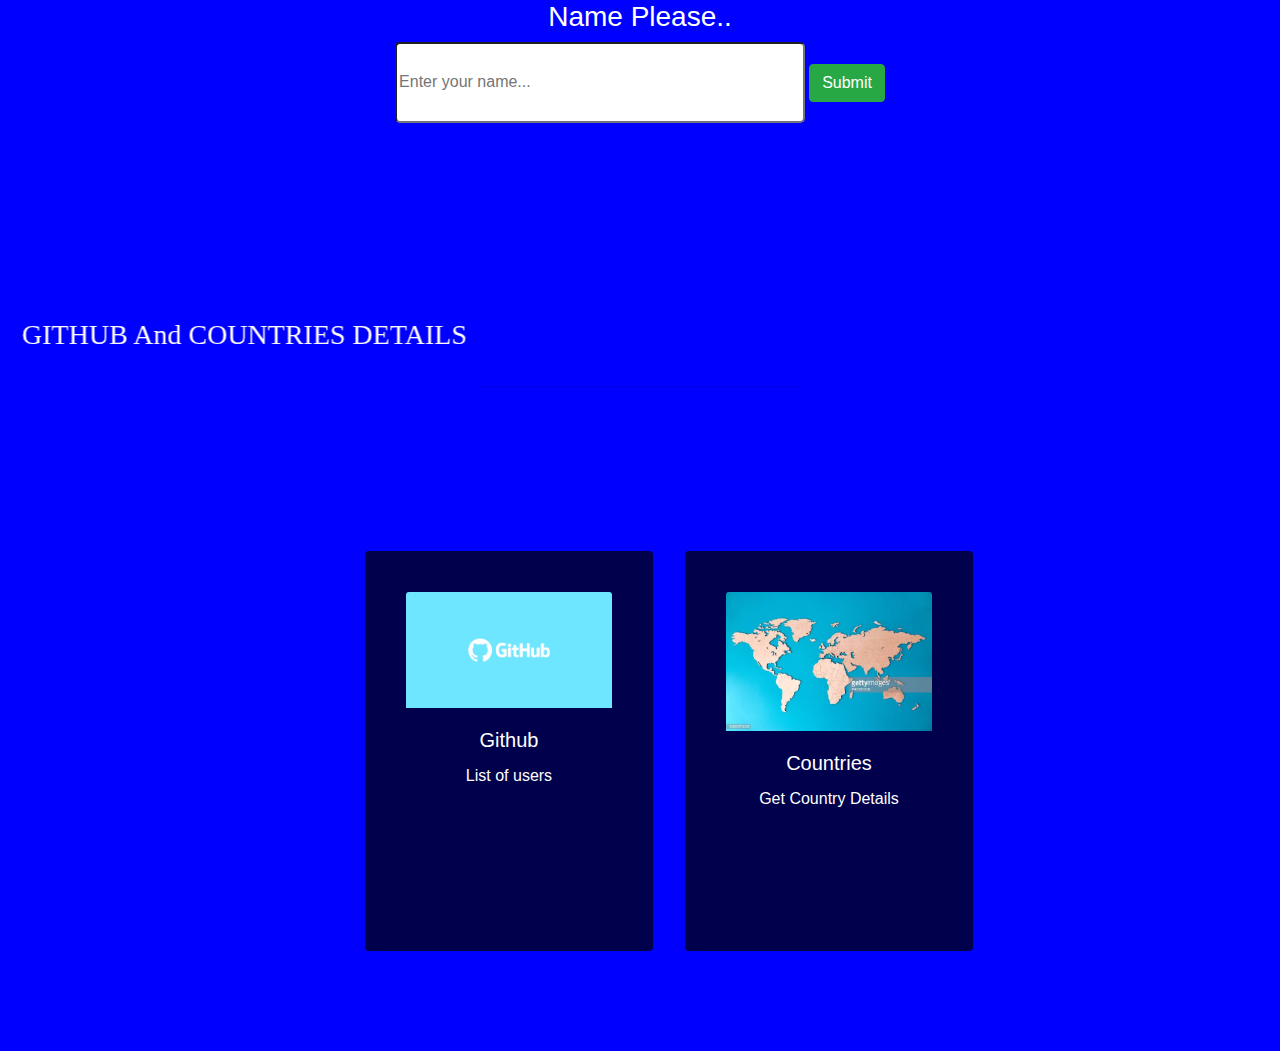
<file: index.html>
<html>
    <head>
        <meta charset="UTF-8">
		<meta name="viewport" content="width=device-width, initial-scale=1,shrink-to-fit=yes">
		<meta http-equiv="X-UA-Compatible" content="ie=edge">
		
        <title>GITHUB & Countries details</title>
        <link rel="stylesheet" href="https://stackpath.bootstrapcdn.com/bootstrap/4.3.1/css/bootstrap.min.css" integrity="sha384-ggOyR0iXCbMQv3Xipma34MD+dH/1fQ784/j6cY/iJTQUOhcWr7x9JvoRxT2MZw1T" crossorigin="anonymous">
        <link rel="stylesheet" href="style.css">
            <script src="https://code.jquery.com/jquery-3.3.1.slim.min.js" integrity="sha384-q8i/X+965DzO0rT7abK41JStQIAqVgRVzpbzo5smXKp4YfRvH+8abtTE1Pi6jizo" crossorigin="anonymous"></script>
        <script src="https://code.jquery.com/jquery-3.1.1.min.js"></script>

    </head>
    <body>
       <center> <div class="container-index">
            <h3 style="color:white">Name Please..</h3>
            <input id="name" placeholder="Enter your name...">
            <button id="subname" class="btn btn-success">Submit</button>
        </div>
           
        

<marquee  class="text-center text-capitalize pt-5" width="100%" direction="right" height="100px" style="font-family: cursive; font-size: 100%; color:white"><h3>GITHUB and COUNTRIES DETAILS</h3></marquee>


        <h4 class="text-center text-capitalize"></h4>
        <hr class="w-25 mx-auto pt-5">
        <div class="container-fluid">
        <div class="row">
        <div class="col-2">

            <div class="card" style="width: 18rem;box-align: center; align-items: center; margin-left: 350px">
                <img src="public/git.jpg" class="card-img-top" >
                <div class="card-body">
                    <h5 class="card-title">Github</h5>
                    <p class="card-text">List of users</p>
                </div>
            </div>
        
        </div>
        <div class="col-2 offset-1">
        <div class="card" style="width: 18rem; margin-left: 350px">
                <img src="public/world.jpg" class="card-img-top">
                <div class="card-body">
                    <h5 class="card-title">Countries</h5>
                    <p class="card-text">Get Country Details</p>
                </div>
            </div>
        </div>
        
    </div>
</div>
    </center>
    </body>
    <script>
    $(document).on("click","#subname",function(){
        console.log($('#name').val());
    if($('#name').val()==""){
                alert("Please enter your name");
    }
    else{
                localStorage.setItem("Name",JSON.stringify($('#name').val()))
        location.replace("app.html");
    }
    })
    </script>
    <script src="https://cdnjs.cloudflare.com/ajax/libs/popper.js/1.14.7/umd/popper.min.js" integrity="sha384-UO2eT0CpHqdSJQ6hJty5KVphtPhzWj9WO1clHTMGa3JDZwrnQq4sF86dIHNDz0W1" crossorigin="anonymous"></script>
    <script src="https://stackpath.bootstrapcdn.com/bootstrap/4.3.1/js/bootstrap.min.js" integrity="sha384-JjSmVgyd0p3pXB1rRibZUAYoIIy6OrQ6VrjIEaFf/nJGzIxFDsf4x0xIM+B07jRM" crossorigin="anonymous"></script>
</html>
</file>
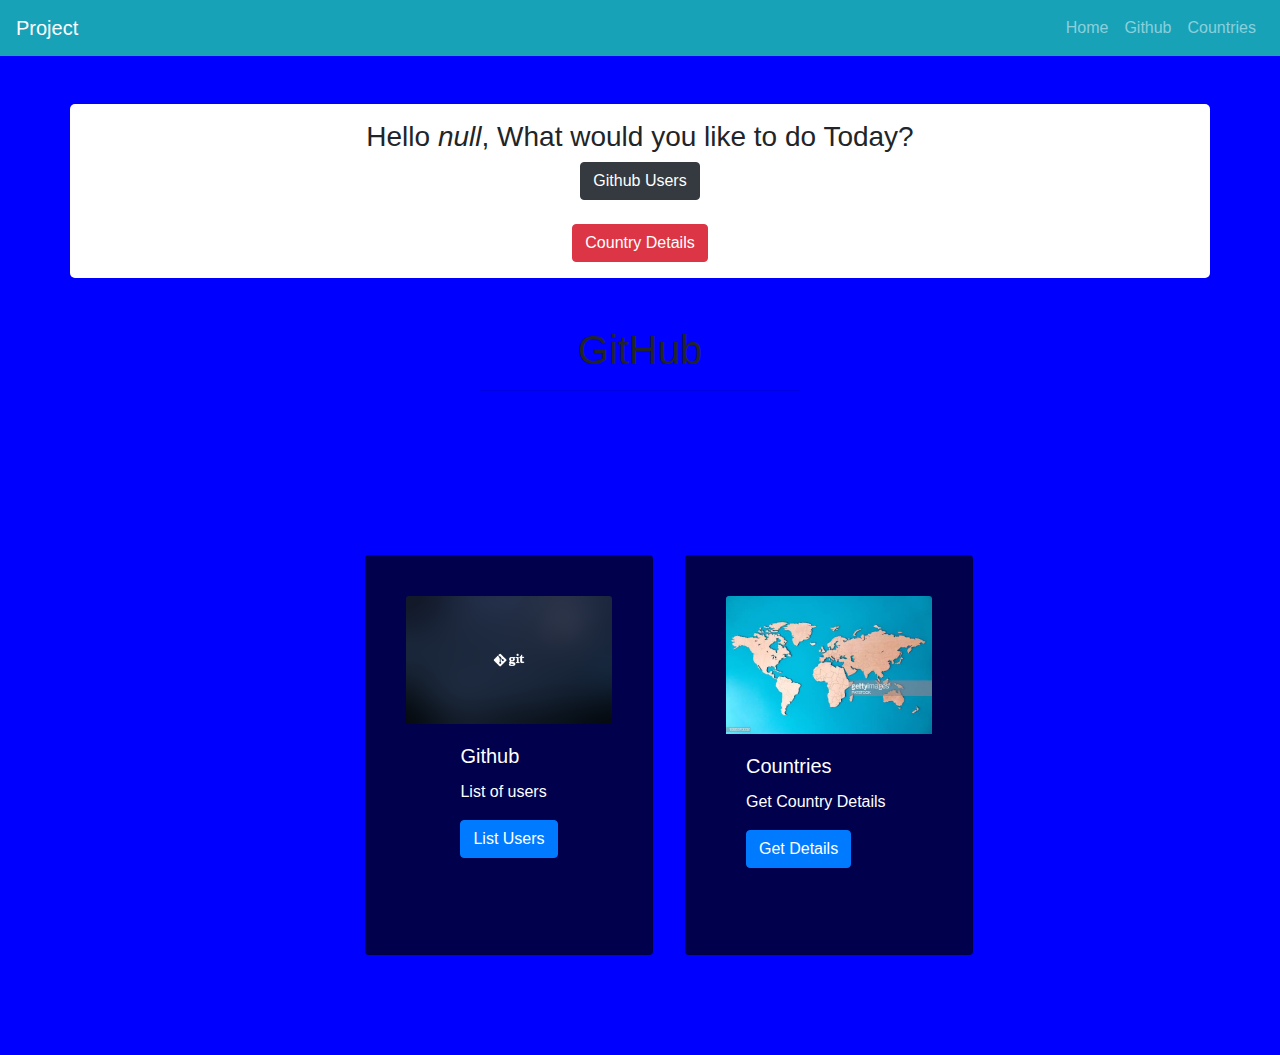
<file: app.html>
<html>
    <head>
        <meta charset="UTF-8">
		<meta name="viewport" content="width=device-width, initial-scale=1,shrink-to-fit=yes">
		<meta http-equiv="X-UA-Compatible" content="ie=edge">
		
        <title>Github Users</title>
        <link rel="stylesheet" href="https://stackpath.bootstrapcdn.com/bootstrap/4.3.1/css/bootstrap.min.css" integrity="sha384-ggOyR0iXCbMQv3Xipma34MD+dH/1fQ784/j6cY/iJTQUOhcWr7x9JvoRxT2MZw1T" crossorigin="anonymous">
        <link rel="stylesheet" href="style.css">
            <script src="https://code.jquery.com/jquery-3.3.1.slim.min.js" integrity="sha384-q8i/X+965DzO0rT7abK41JStQIAqVgRVzpbzo5smXKp4YfRvH+8abtTE1Pi6jizo" crossorigin="anonymous"></script>
        <script src="https://code.jquery.com/jquery-3.1.1.min.js"></script>
    </head>
    <body>
        <nav class="navbar navbar-expand-md bg-info navbar-dark">
            <a class="navbar-brand" href="app.html">Project</a>
            <button class="navbar-toggler" type="button" data-toggle="collapse" data-target="#collapsibleNavbar">
                <span class="navbar-toggler-icon"></span>
            </button>
            <div class="collapse navbar-collapse d-flex justify-content-end" id="collapsibleNavbar">
                <ul class="navbar-nav">
                    <li class="nav-item">
                        <a class="nav-link" href="app.html">Home</a>
                    </li>
                    <li class="nav-item">
                        <a class="nav-link" href="GithubList/app.html">Github</a>
                    </li>
                    <li class="nav-item">
                        <a class="nav-link" href="countries.html"  >Countries</a>
                    </li>
                  
                </ul>
            </div>  
        </nav>
        <br><br>
        <div class="container">
            <div class="modal-body" id="my-body">
               <center><h3 id="details">Hello</h3>
          
            <button class="btn btn-dark" id="gitbtn">Github Users</button><br><br>
            <button class="btn btn-danger" id="counbtn">Country Details</button>   
                </center>
            </div>
             </div>
              
          <h1 class="text-center text-capitalize pt-5">GitHub</h1>
        <hr class="w-25 mx-auto pt-5">
        <div class="container-fluid">
        <div class="row">
        <div class="col-2">
            <div class="card" style="width: 18rem;box-align: center; align-items: center; margin-left: 350px;">
                <img src="public/github.png" class="card-img-top" >
                <div class="card-body">
                    <h5 class="card-title">Github</h5>
                    <p class="card-text">List of users</p>
                    <a href="GithubList/app.html" class="btn btn-primary">List Users</a>
                </div>
            </div>
        </div>
        <div class="col-2 offset-1">
        <div class="card" style="width: 18rem; margin-left: 350px">
                <img src="public/world.jpg" class="card-img-top">
                <div class="card-body">
                    <h5 class="card-title">Countries</h5>
                    <p class="card-text">Get Country Details</p>
                    <a href="countries.html" class="btn btn-primary" >Get Details</a>
                </div>
            </div>
        </div>
      
    </div>
</div>
    
        </div>
    </body>
    <script src="js/script.js">    </script>
    <script src="https://cdnjs.cloudflare.com/ajax/libs/popper.js/1.14.7/umd/popper.min.js" integrity="sha384-UO2eT0CpHqdSJQ6hJty5KVphtPhzWj9WO1clHTMGa3JDZwrnQq4sF86dIHNDz0W1" crossorigin="anonymous"></script>
    <script src="https://stackpath.bootstrapcdn.com/bootstrap/4.3.1/js/bootstrap.min.js" integrity="sha384-JjSmVgyd0p3pXB1rRibZUAYoIIy6OrQ6VrjIEaFf/nJGzIxFDsf4x0xIM+B07jRM" crossorigin="anonymous"></script>
</html>
</file>
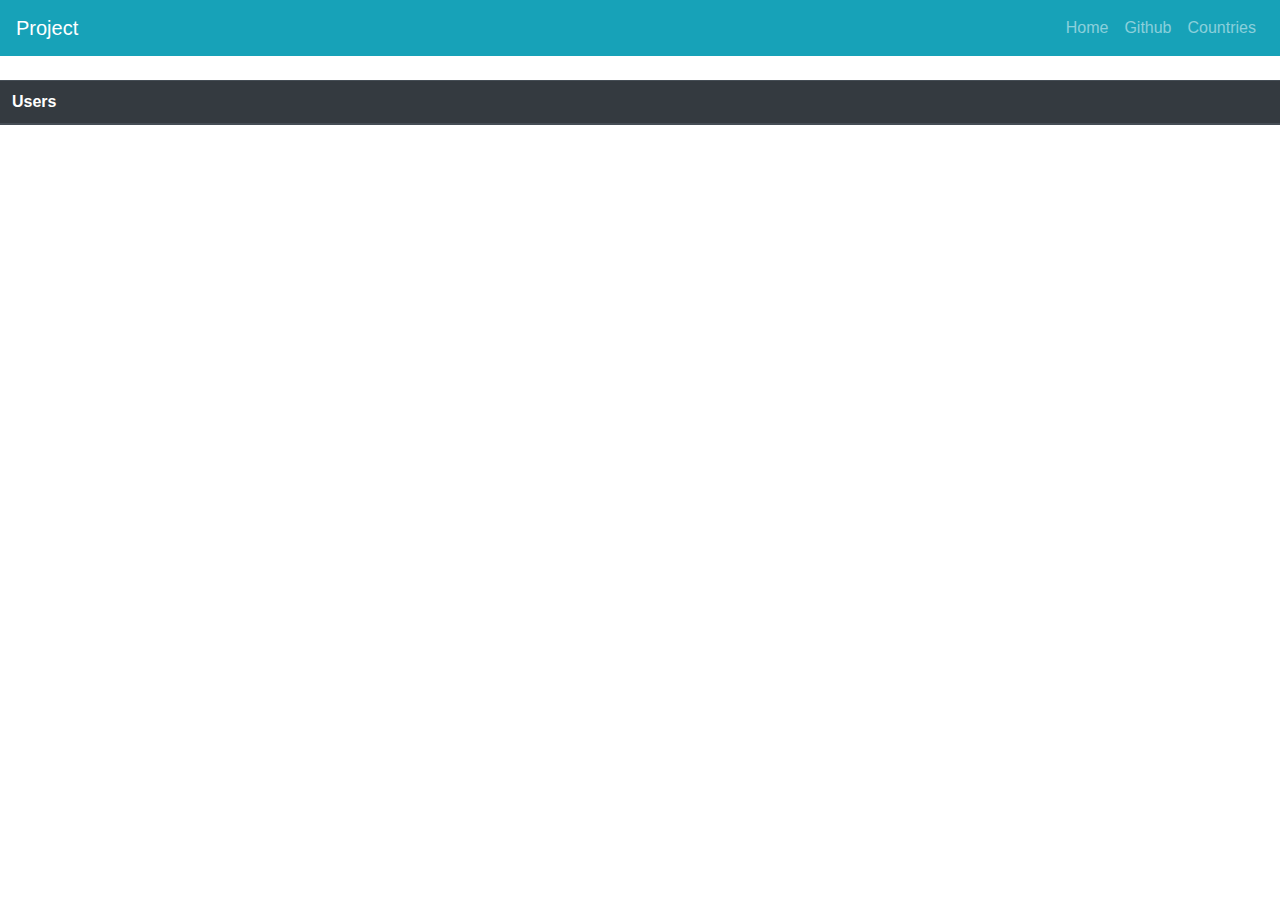
<file: GithubList/app.html>
<html>
    <head>
        <meta charset="UTF-8">
		<meta name="viewport" content="width=device-width, initial-scale=1,shrink-to-fit=yes">
		<meta http-equiv="X-UA-Compatible" content="ie=edge">
		
        <title>Github Users</title>
        <link rel="stylesheet" href="https://stackpath.bootstrapcdn.com/bootstrap/4.3.1/css/bootstrap.min.css" integrity="sha384-ggOyR0iXCbMQv3Xipma34MD+dH/1fQ784/j6cY/iJTQUOhcWr7x9JvoRxT2MZw1T" crossorigin="anonymous">
        <link rel="stylesheet" href="style.css">
    </head>
    <body onload="sendrequest()">
                <nav class="navbar navbar-expand-md bg-info navbar-dark">
                    <a class="navbar-brand" href="app.html">Project</a>
            <button class="navbar-toggler" type="button" data-toggle="collapse" data-target="#collapsibleNavbar">
                <span class="navbar-toggler-icon"></span>
            </button>
            <div class="collapse navbar-collapse d-flex justify-content-end" id="collapsibleNavbar">
                <ul class="navbar-nav">
                    <li class="nav-item">
                        <a class="nav-link" href="../app.html">Home</a>
                    </li>
                    <li class="nav-item">
                        <a class="nav-link" href="app.html">Github</a>
                    </li>
                    <li class="nav-item">
                        <a class="nav-link" href="../countries.html">Countries</a>
                    </li>
                    
                </ul>
            </div>  
        </nav>
        <br>
        <div class="table-responsive">
        <table id="allusers" class="table">
        <thead class="thead-dark">
        <tr>
            <th>Users</th>
        </tr>
        </thead>
        </table>
        </div>
        
        <div class="container">
            <div class="modal fade" id="user-modal" role="dialog">
                <div class="modal-dialog">
                    <div class="modal-content">
                        <div class="modal-header">
                            
                            <h3 class="modal-title" id="user-header"></h3>
                            <button type="button" class="close" style="cursor: pointer"
                                data-dismiss="modal">&times;</button>
                        </div>
                        <div class="modal-body" id="user-body">

                        </div>
                        <div class="modal-footer">
                         <button type="button" id="showfollowers"></ button>
                            <br>
                        <button type="button" id="showfollowing"></button>
                        </div>
                    </div>
                </div>
            </div>
        </div>
        <div class="container">
            <div class="modal fade" id="userfollow" role="dialog">
                <div class="modal-dialog">
                    <div class="modal-content">
                        <div class="modal-header">
                            
                            <h3 class="modal-title" id="userf-header">Followers</h3>
                            <button type="button" class="close" style="cursor: pointer"
                                data-dismiss="modal">&times;</button>
                        </div>
                        <div class="modal-body" id="userf-body">
                           <div class="table-responsive">
                                <table id="tfollowers" class="table table-dark">
                                
                                </table>
                                </div>
                        </div>
                        <div class="modal-footer" id="userf-footer">
                         
                        </div>
                    </div>
                </div>
            </div>
        </div>
        <div class="container">
            <div class="modal fade" id="userfollowing" role="dialog">
                <div class="modal-dialog">
                    <div class="modal-content">
                        <div class="modal-header">
                            
                            <h3 class="modal-title" id="usero-header">Following</h3>
                            <button type="button" class="close" style="cursor: pointer"
                                data-dismiss="modal">&times;</button>
                        </div>
                        <div class="modal-body" id="usero-body">
                            <div class="table-responsive">
                                <table id="tfollowing" class="table table-dark">
                                </table>
                                </div>
                        </div>
                        <div class="modal-footer" id="usero-footer">
                         
                    </div>
                </div>
            </div>
        </div>
        </div>
    </body>
    <script src="https://code.jquery.com/jquery-3.3.1.slim.min.js" integrity="sha384-q8i/X+965DzO0rT7abK41JStQIAqVgRVzpbzo5smXKp4YfRvH+8abtTE1Pi6jizo" crossorigin="anonymous"></script>
    <script src="script.js"></script>
    <script src="https://cdnjs.cloudflare.com/ajax/libs/popper.js/1.14.7/umd/popper.min.js" integrity="sha384-UO2eT0CpHqdSJQ6hJty5KVphtPhzWj9WO1clHTMGa3JDZwrnQq4sF86dIHNDz0W1" crossorigin="anonymous"></script>
    <script src="https://stackpath.bootstrapcdn.com/bootstrap/4.3.1/js/bootstrap.min.js" integrity="sha384-JjSmVgyd0p3pXB1rRibZUAYoIIy6OrQ6VrjIEaFf/nJGzIxFDsf4x0xIM+B07jRM" crossorigin="anonymous"></script>
</html>
</file>
<file: style.css>
body{
    background-color: blue;
}

header{
    width:100%;
    background-color: white;
    height:5%;
}

.container{
    background-color: white;
    border-radius: 5px;
    vertical-align: middle;
}
.container-index{
    width:80%;
    height:30%;
}
input{
    width:40%;
    border-radius: 5px;
    height:30%;
}

.modal-button {
            background-color: white;
            cursor: pointer;
            width: 65px;
            height: 35px;
            display: inline-block;
            padding: 6px 12px 6px 12px;
            border-style: solid;
            border-width: 1px;
            border-radius: 3px;
            text-align: center;
        }
        .modal-button:hover {
            background-color: rgb(224, 224, 224);
        }
        .modal {
                      display: none; /* Hidden by default */
                      position: fixed; /* Stay in place */
                        justify-content:center;
                        align-items:center;
                        align-self:center;
                        align-content:center;
                        float:center;
                    /*    padding:150px;*/
                      overflow: auto; /* Enable scroll if needed */
                    background-color: rgb(0,0,0); /* Fallback color */
                      background-color: rgba(0,0,0,0.4); /* Black w/ opacity */
                }
                /* Modal Content */
                .modal-content {
                    justify-content:center;
                    align-items:center;
                    align-content:center;
                    float:center;
                    padding:20px; 
                    background-color: #fefefe;
                }
                /* The Close Button */
                .close {
                  color: #aaaaaa;
                  float: right;
                  font-size: 28px;
                  font-weight: bold;
                }
                .close:hover,
                .close:focus {
                  color: #000;
                  text-decoration: none;
                  cursor: pointer;
                }
                .card {
                    background-color: rgba(0,0,0,0.7);
               color: white;
               padding: 40px;
               height: 400px;
               width: 450px;
               margin: 100px auto;
               align-items: 
                }
</file>
<file: GithubList/style.css>
header{
    width:100%;
    background-color: white;

}
.modal-button {
            background-color: white;
            cursor: pointer;
            width: 65px;
            height: 35px;
            display: inline-block;
            padding: 6px 12px 6px 12px;
            border-style: solid;
            border-width: 1px;
            border-radius: 3px;
            text-align: center;
        }
        .modal-button:hover {
            background-color: rgb(220, 220, 220);
        }
        .modal {
                      display: none; /* Hidden by default */
                      position: fixed; /* Stay in place */
                        justify-content:center;
                        align-items:center;
                        align-self:center;
                        align-content:center;
                        float:center;
                    /*    padding:150px;*/
                      overflow: auto; /* Enable scroll if needed */
                    background-color: rgb(0,0,0); /* Fallback color */
                      background-color: rgba(0,0,0,0.4); /* Black w/ opacity */
                }
                /* Modal Content */
                .modal-content {
                    justify-content:center;
                    align-items:center;
                    align-content:center;
                    float:center;
                    padding:20px; 
                    background-color: #fefefe;
                }
                /* The Close Button */
                .close {
                  color: #aaaaaa;
                  float: right;
                  font-size: 28px;
                  font-weight: bold;
                }
                .close:hover,
                .close:focus {
                  color: #000;
                  text-decoration: none;
                  cursor: pointer;
                }
</file>
